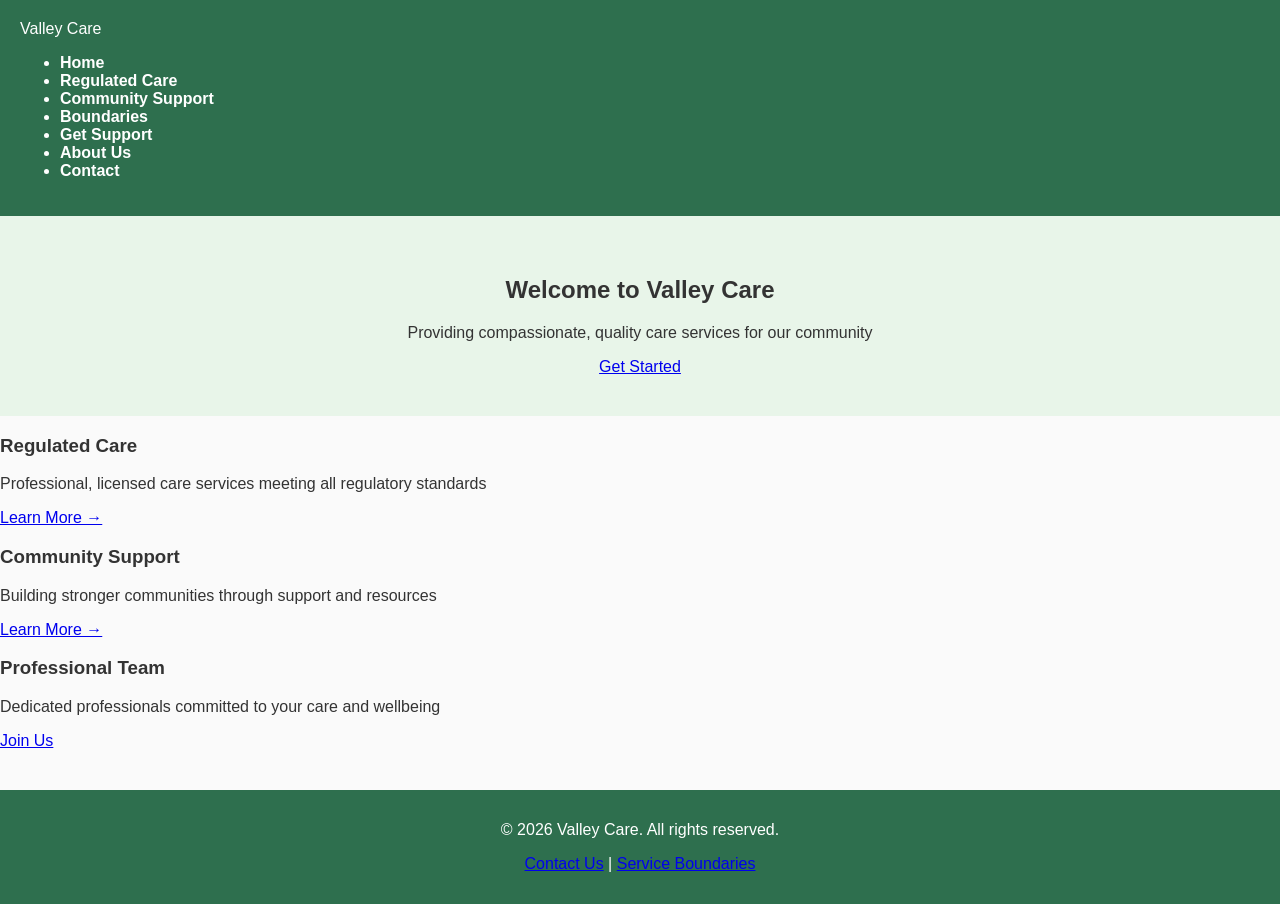
<file: index.html>
<!DOCTYPE html>
<html lang="en">
<head>
    <meta charset="UTF-8">
    <meta name="viewport" content="width=device-width, initial-scale=1.0">
    <title>Valley Care - Quality Care Services</title>
    <link rel="stylesheet" href="assets/css/style.css">
</head>
<body>
    <header>
        <nav class="navbar">
            <div class="container">
                <div class="logo">Valley Care</div>
                <ul class="nav-links">
                    <li><a href="index.html">Home</a></li>
                    <li><a href="regulated-care.html">Regulated Care</a></li>
                    <li><a href="community-support.html">Community Support</a></li>
                    <li><a href="boundaries.html">Boundaries</a></li>
                    <li><a href="how-to-get-support.html">Get Support</a></li>
                    <li><a href="about-us.html">About Us</a></li>
                    <li><a href="contact.html">Contact</a></li>
                </ul>
            </div>
        </nav>
    </header>

    <main>
        <section class="hero">
            <div class="container">
                <h1>Welcome to Valley Care</h1>
                <p>Providing compassionate, quality care services for our community</p>
                <a href="how-to-get-support.html" class="btn btn-primary">Get Started</a>
            </div>
        </section>

        <section class="features">
            <div class="container">
                <div class="feature-grid">
                    <div class="feature-card">
                        <h3>Regulated Care</h3>
                        <p>Professional, licensed care services meeting all regulatory standards</p>
                        <a href="regulated-care.html">Learn More →</a>
                    </div>
                    <div class="feature-card">
                        <h3>Community Support</h3>
                        <p>Building stronger communities through support and resources</p>
                        <a href="community-support.html">Learn More →</a>
                    </div>
                    <div class="feature-card">
                        <h3>Professional Team</h3>
                        <p>Dedicated professionals committed to your care and wellbeing</p>
                        <a href="join-our-team.html">Join Us</a>
                    </div>
                </div>
            </div>
        </section>
    </main>

    <footer>
        <div class="container">
            <p>&copy; 2026 Valley Care. All rights reserved.</p>
            <p><a href="contact.html">Contact Us</a> | <a href="boundaries.html">Service Boundaries</a></p>
        </div>
    </footer>
</body>
</html>
</file>
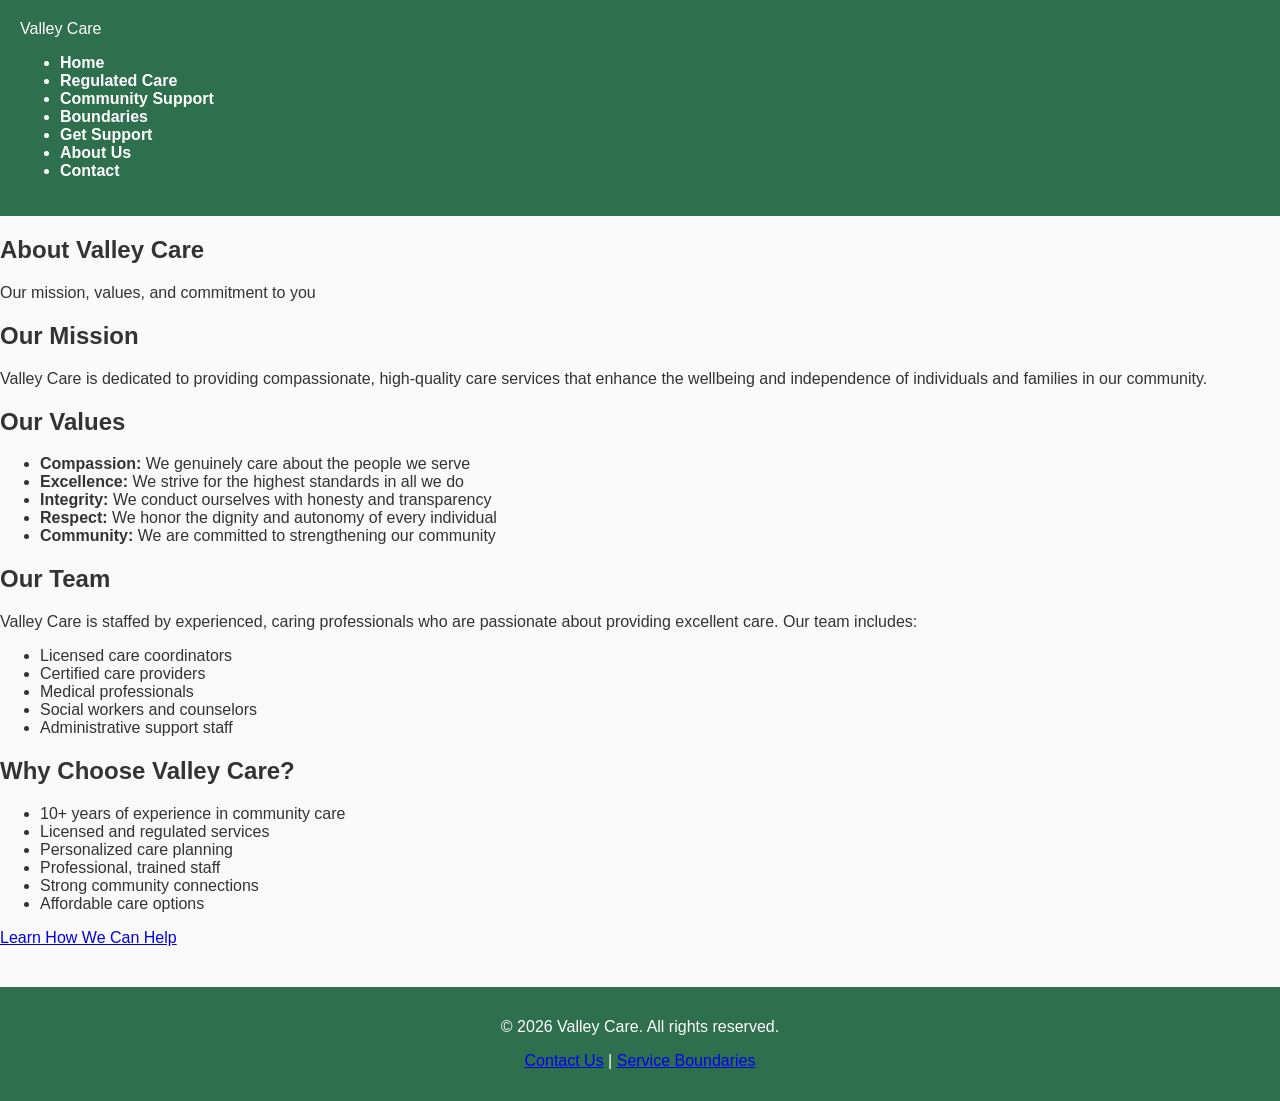
<file: about-us.html>
<!DOCTYPE html>
<html lang="en">
<head>
    <meta charset="UTF-8">
    <meta name="viewport" content="width=device-width, initial-scale=1.0">
    <title>About Us - Valley Care</title>
    <link rel="stylesheet" href="assets/css/style.css">
</head>
<body>
    <header>
        <nav class="navbar">
            <div class="container">
                <div class="logo">Valley Care</div>
                <ul class="nav-links">
                    <li><a href="index.html">Home</a></li>
                    <li><a href="regulated-care.html">Regulated Care</a></li>
                    <li><a href="community-support.html">Community Support</a></li>
                    <li><a href="boundaries.html">Boundaries</a></li>
                    <li><a href="how-to-get-support.html">Get Support</a></li>
                    <li><a href="about-us.html">About Us</a></li>
                    <li><a href="contact.html">Contact</a></li>
                </ul>
            </div>
        </nav>
    </header>

    <main>
        <section class="page-header">
            <div class="container">
                <h1>About Valley Care</h1>
                <p>Our mission, values, and commitment to you</p>
            </div>
        </section>

        <section class="content-section">
            <div class="container">
                <h2>Our Mission</h2>
                <p>Valley Care is dedicated to providing compassionate, high-quality care services that enhance the wellbeing and independence of individuals and families in our community.</p>

                <h2>Our Values</h2>
                <ul class="service-list">
                    <li><strong>Compassion:</strong> We genuinely care about the people we serve</li>
                    <li><strong>Excellence:</strong> We strive for the highest standards in all we do</li>
                    <li><strong>Integrity:</strong> We conduct ourselves with honesty and transparency</li>
                    <li><strong>Respect:</strong> We honor the dignity and autonomy of every individual</li>
                    <li><strong>Community:</strong> We are committed to strengthening our community</li>
                </ul>

                <h2>Our Team</h2>
                <p>Valley Care is staffed by experienced, caring professionals who are passionate about providing excellent care. Our team includes:</p>
                <ul class="service-list">
                    <li>Licensed care coordinators</li>
                    <li>Certified care providers</li>
                    <li>Medical professionals</li>
                    <li>Social workers and counselors</li>
                    <li>Administrative support staff</li>
                </ul>

                <h2>Why Choose Valley Care?</h2>
                <ul class="service-list">
                    <li>10+ years of experience in community care</li>
                    <li>Licensed and regulated services</li>
                    <li>Personalized care planning</li>
                    <li>Professional, trained staff</li>
                    <li>Strong community connections</li>
                    <li>Affordable care options</li>
                </ul>

                <a href="how-to-get-support.html" class="btn btn-primary">Learn How We Can Help</a>
            </div>
        </section>
    </main>

    <footer>
        <div class="container">
            <p>&copy; 2026 Valley Care. All rights reserved.</p>
            <p><a href="contact.html">Contact Us</a> | <a href="boundaries.html">Service Boundaries</a></p>
        </div>
    </footer>
</body>
</html>
</file>
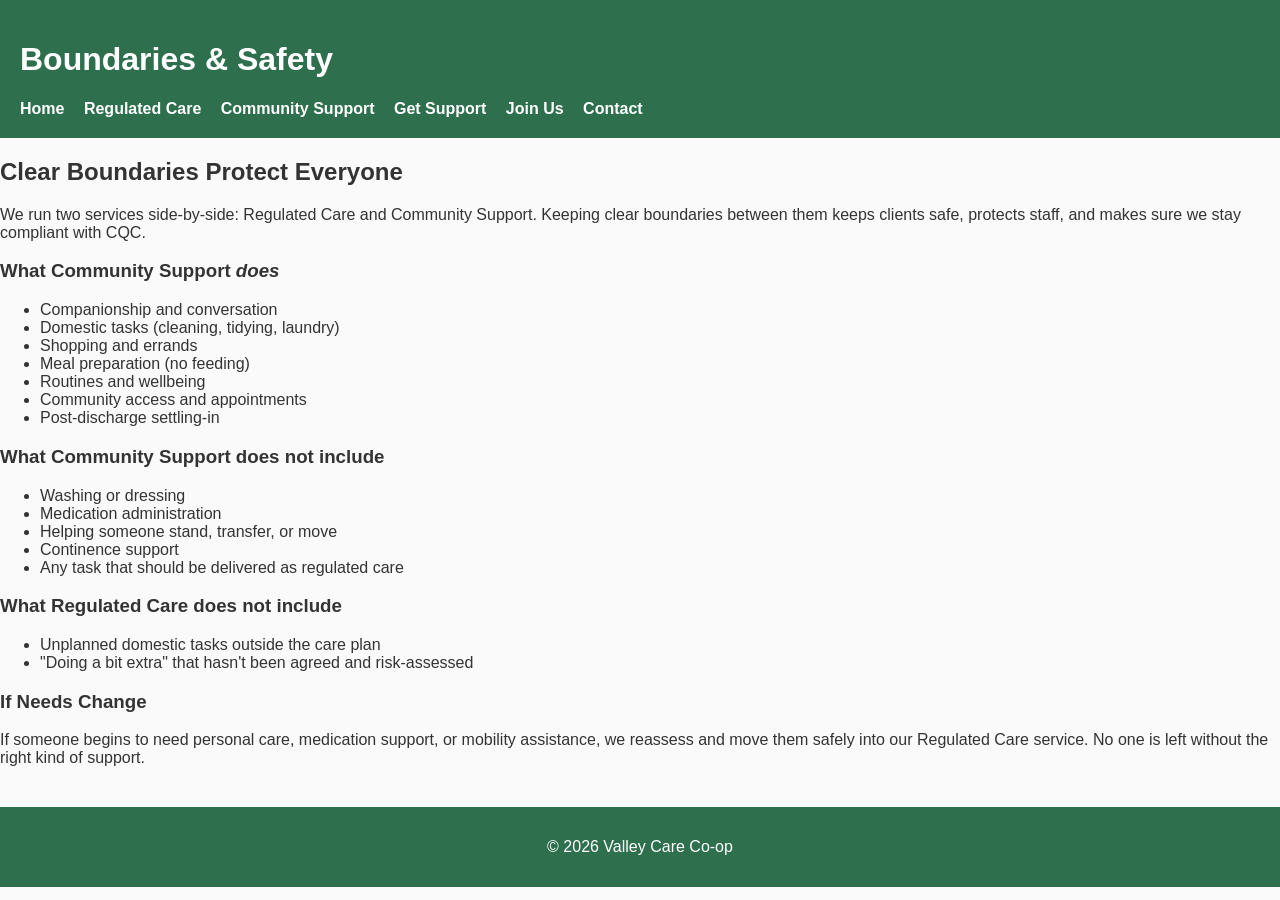
<file: boundaries.html>
<!DOCTYPE html>
<html lang="en">
<head>
    <meta charset="UTF-8">
    <title>Boundaries & Safety | Valley Care Co‑op</title>
    <link rel="stylesheet" href="assets/css/style.css">
</head>
<body>

<header>
    <h1>Boundaries & Safety</h1>
    <nav>
        <a href="index.html">Home</a>
        <a href="regulated-care.html">Regulated Care</a>
        <a href="community-support.html">Community Support</a>
        <a href="how-to-get-support.html">Get Support</a>
        <a href="join-our-team.html">Join Us</a>
        <a href="contact.html">Contact</a>
    </nav>
</header>

<section>
    <h2>Clear Boundaries Protect Everyone</h2>
    <p>
        We run two services side‑by‑side: Regulated Care and Community Support.
        Keeping clear boundaries between them keeps clients safe, protects staff,
        and makes sure we stay compliant with CQC.
    </p>

    <h3>What Community Support <em>does</em></h3>
    <ul>
        <li>Companionship and conversation</li>
        <li>Domestic tasks (cleaning, tidying, laundry)</li>
        <li>Shopping and errands</li>
        <li>Meal preparation (no feeding)</li>
        <li>Routines and wellbeing</li>
        <li>Community access and appointments</li>
        <li>Post‑discharge settling‑in</li>
    </ul>

    <h3>What Community Support <strong>does not</strong> include</h3>
    <ul>
        <li>Washing or dressing</li>
        <li>Medication administration</li>
        <li>Helping someone stand, transfer, or move</li>
        <li>Continence support</li>
        <li>Any task that should be delivered as regulated care</li>
    </ul>

    <h3>What Regulated Care <strong>does not</strong> include</h3>
    <ul>
        <li>Unplanned domestic tasks outside the care plan</li>
        <li>"Doing a bit extra" that hasn't been agreed and risk‑assessed</li>
    </ul>

    <h3>If Needs Change</h3>
    <p>
        If someone begins to need personal care, medication support, or mobility
        assistance, we reassess and move them safely into our Regulated Care
        service. No one is left without the right kind of support.
    </p>
</section>

<footer>
    <p>© 2026 Valley Care Co‑op</p>
</footer>

</body>
</html>
</file>
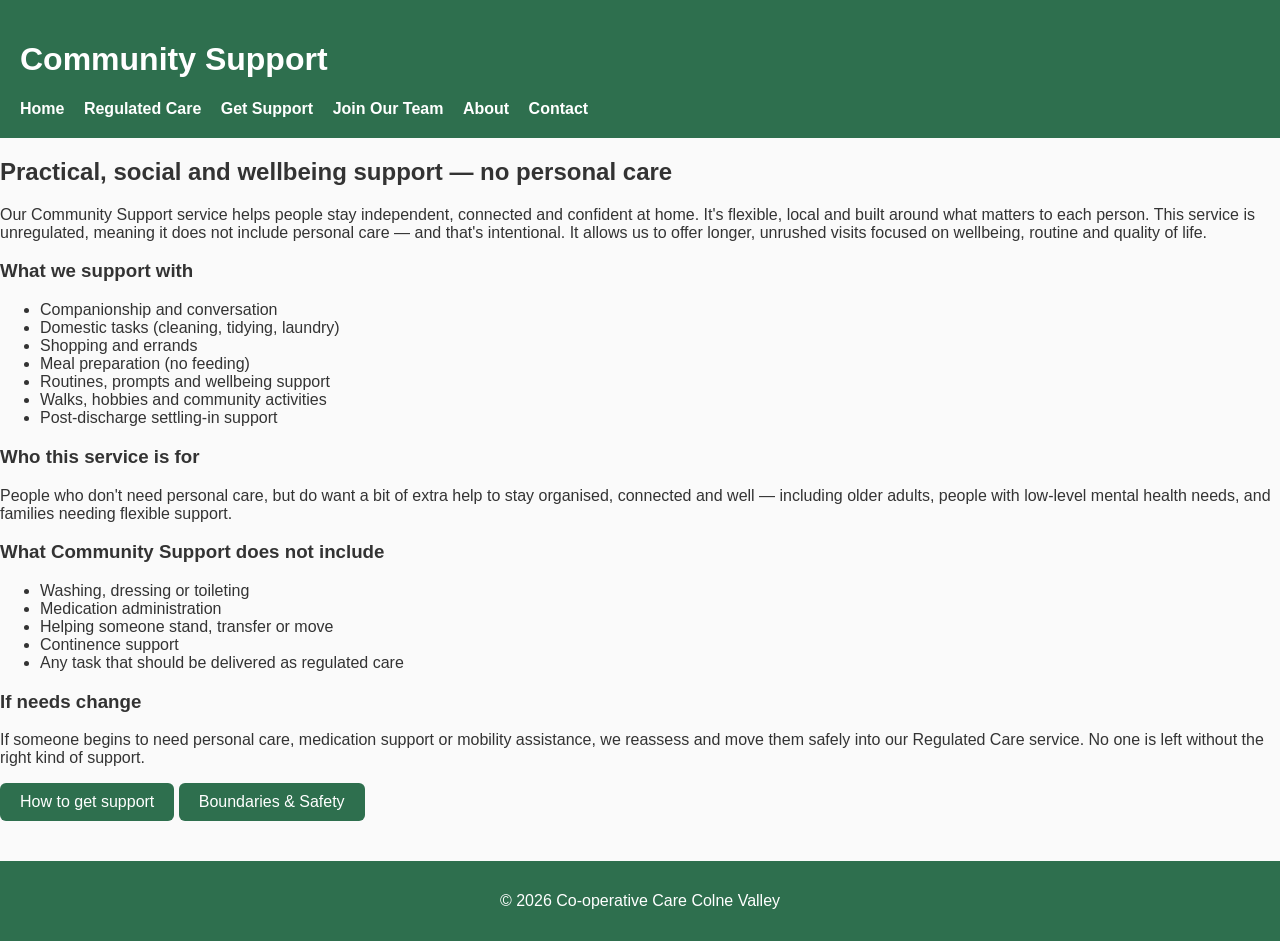
<file: community-support.html>
<!DOCTYPE html>
<html lang="en">
<head>
    <meta charset="UTF-8">
    <title>Community Support | Co‑operative Care Colne Valley</title>
    <link rel="stylesheet" href="assets/css/style.css">
</head>
<body>

<header>
    <div class="wrap header-inner">
        <h1>Community Support</h1>
        <nav>
            <a href="index.html">Home</a>
            <a href="regulated-care.html">Regulated Care</a>
            <a href="how-to-get-support.html">Get Support</a>
            <a href="join-our-team.html">Join Our Team</a>
            <a href="about-us.html">About</a>
            <a href="contact.html">Contact</a>
        </nav>
    </div>
</header>

<main class="wrap">
    <section>
        <h2>Practical, social and wellbeing support — no personal care</h2>
        <p>
            Our Community Support service helps people stay independent, connected and confident at home.
            It's flexible, local and built around what matters to each person. This service is unregulated,
            meaning it does not include personal care — and that's intentional. It allows us to offer longer,
            unrushed visits focused on wellbeing, routine and quality of life.
        </p>

        <h3>What we support with</h3>
        <ul>
            <li>Companionship and conversation</li>
            <li>Domestic tasks (cleaning, tidying, laundry)</li>
            <li>Shopping and errands</li>
            <li>Meal preparation (no feeding)</li>
            <li>Routines, prompts and wellbeing support</li>
            <li>Walks, hobbies and community activities</li>
            <li>Post‑discharge settling‑in support</li>
        </ul>

        <h3>Who this service is for</h3>
        <p>
            People who don't need personal care, but do want a bit of extra help to stay organised, connected
            and well — including older adults, people with low‑level mental health needs, and families needing
            flexible support.
        </p>

        <h3>What Community Support does <strong>not</strong> include</h3>
        <ul>
            <li>Washing, dressing or toileting</li>
            <li>Medication administration</li>
            <li>Helping someone stand, transfer or move</li>
            <li>Continence support</li>
            <li>Any task that should be delivered as regulated care</li>
        </ul>

        <h3>If needs change</h3>
        <p>
            If someone begins to need personal care, medication support or mobility assistance, we reassess and
            move them safely into our Regulated Care service. No one is left without the right kind of support.
        </p>

        <a class="button" href="how-to-get-support.html">How to get support</a>
        <a class="button secondary" href="boundaries.html">Boundaries & Safety</a>
    </section>
</main>

<footer>
    <div class="wrap">
        <p>© 2026 Co‑operative Care Colne Valley</p>
    </div>
</footer>

</body>
</html>
</file>
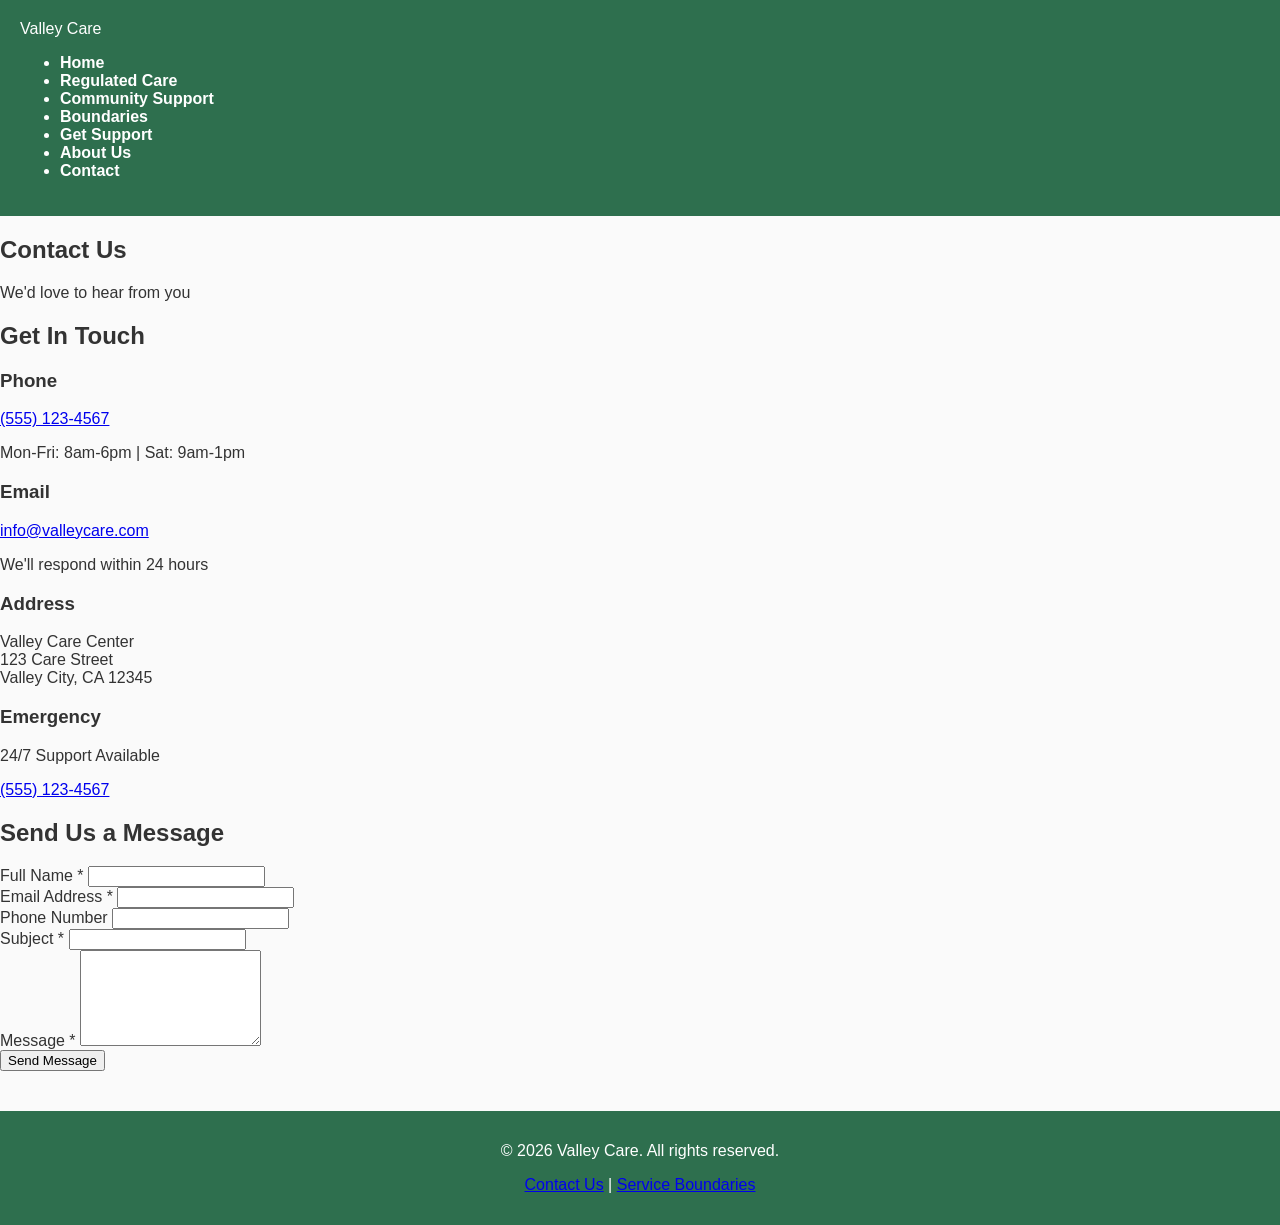
<file: contact.html>
<!DOCTYPE html>
<html lang="en">
<head>
    <meta charset="UTF-8">
    <meta name="viewport" content="width=device-width, initial-scale=1.0">
    <title>Contact Us - Valley Care</title>
    <link rel="stylesheet" href="assets/css/style.css">
</head>
<body>
    <header>
        <nav class="navbar">
            <div class="container">
                <div class="logo">Valley Care</div>
                <ul class="nav-links">
                    <li><a href="index.html">Home</a></li>
                    <li><a href="regulated-care.html">Regulated Care</a></li>
                    <li><a href="community-support.html">Community Support</a></li>
                    <li><a href="boundaries.html">Boundaries</a></li>
                    <li><a href="how-to-get-support.html">Get Support</a></li>
                    <li><a href="about-us.html">About Us</a></li>
                    <li><a href="contact.html">Contact</a></li>
                </ul>
            </div>
        </nav>
    </header>

    <main>
        <section class="page-header">
            <div class="container">
                <h1>Contact Us</h1>
                <p>We'd love to hear from you</p>
            </div>
        </section>

        <section class="content-section">
            <div class="container">
                <div class="contact-grid">
                    <div class="contact-info">
                        <h2>Get In Touch</h2>
                        
                        <div class="contact-item">
                            <h3>Phone</h3>
                            <p><a href="tel:+1-555-123-4567">(555) 123-4567</a></p>
                            <p class="small">Mon-Fri: 8am-6pm | Sat: 9am-1pm</p>
                        </div>

                        <div class="contact-item">
                            <h3>Email</h3>
                            <p><a href="mailto:info@valleycare.com">info@valleycare.com</a></p>
                            <p class="small">We'll respond within 24 hours</p>
                        </div>

                        <div class="contact-item">
                            <h3>Address</h3>
                            <p>
                                Valley Care Center<br>
                                123 Care Street<br>
                                Valley City, CA 12345
                            </p>
                        </div>

                        <div class="contact-item">
                            <h3>Emergency</h3>
                            <p>24/7 Support Available</p>
                            <p><a href="tel:+1-555-123-4567">(555) 123-4567</a></p>
                        </div>
                    </div>

                    <div class="contact-form">
                        <h2>Send Us a Message</h2>
                        <form>
                            <div class="form-group">
                                <label for="name">Full Name *</label>
                                <input type="text" id="name" name="name" required>
                            </div>

                            <div class="form-group">
                                <label for="email">Email Address *</label>
                                <input type="email" id="email" name="email" required>
                            </div>

                            <div class="form-group">
                                <label for="phone">Phone Number</label>
                                <input type="tel" id="phone" name="phone">
                            </div>

                            <div class="form-group">
                                <label for="subject">Subject *</label>
                                <input type="text" id="subject" name="subject" required>
                            </div>

                            <div class="form-group">
                                <label for="message">Message *</label>
                                <textarea id="message" name="message" rows="6" required></textarea>
                            </div>

                            <button type="submit" class="btn btn-primary">Send Message</button>
                        </form>
                    </div>
                </div>
            </div>
        </section>
    </main>

    <footer>
        <div class="container">
            <p>&copy; 2026 Valley Care. All rights reserved.</p>
            <p><a href="contact.html">Contact Us</a> | <a href="boundaries.html">Service Boundaries</a></p>
        </div>
    </footer>
</body>
</html>
</file>
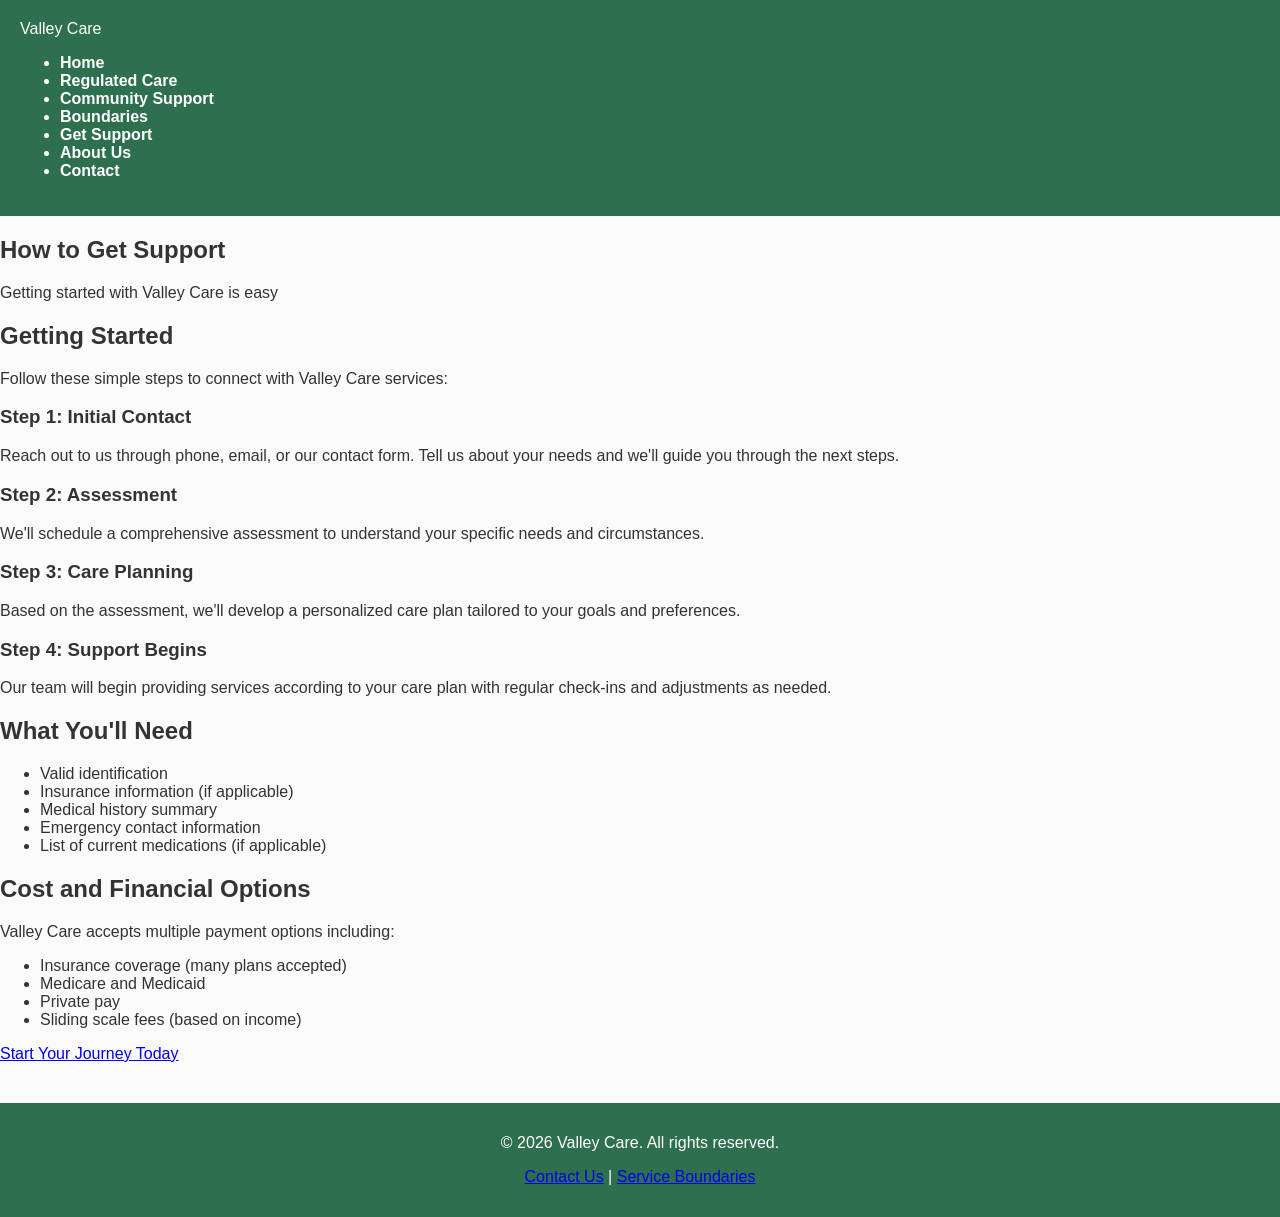
<file: how-to-get-support.html>
<!DOCTYPE html>
<html lang="en">
<head>
    <meta charset="UTF-8">
    <meta name="viewport" content="width=device-width, initial-scale=1.0">
    <title>How to Get Support - Valley Care</title>
    <link rel="stylesheet" href="assets/css/style.css">
</head>
<body>
    <header>
        <nav class="navbar">
            <div class="container">
                <div class="logo">Valley Care</div>
                <ul class="nav-links">
                    <li><a href="index.html">Home</a></li>
                    <li><a href="regulated-care.html">Regulated Care</a></li>
                    <li><a href="community-support.html">Community Support</a></li>
                    <li><a href="boundaries.html">Boundaries</a></li>
                    <li><a href="how-to-get-support.html">Get Support</a></li>
                    <li><a href="about-us.html">About Us</a></li>
                    <li><a href="contact.html">Contact</a></li>
                </ul>
            </div>
        </nav>
    </header>

    <main>
        <section class="page-header">
            <div class="container">
                <h1>How to Get Support</h1>
                <p>Getting started with Valley Care is easy</p>
            </div>
        </section>

        <section class="content-section">
            <div class="container">
                <h2>Getting Started</h2>
                <p>Follow these simple steps to connect with Valley Care services:</p>
                
                <h3>Step 1: Initial Contact</h3>
                <p>Reach out to us through phone, email, or our contact form. Tell us about your needs and we'll guide you through the next steps.</p>

                <h3>Step 2: Assessment</h3>
                <p>We'll schedule a comprehensive assessment to understand your specific needs and circumstances.</p>

                <h3>Step 3: Care Planning</h3>
                <p>Based on the assessment, we'll develop a personalized care plan tailored to your goals and preferences.</p>

                <h3>Step 4: Support Begins</h3>
                <p>Our team will begin providing services according to your care plan with regular check-ins and adjustments as needed.</p>

                <h2>What You'll Need</h2>
                <ul class="service-list">
                    <li>Valid identification</li>
                    <li>Insurance information (if applicable)</li>
                    <li>Medical history summary</li>
                    <li>Emergency contact information</li>
                    <li>List of current medications (if applicable)</li>
                </ul>

                <h2>Cost and Financial Options</h2>
                <p>Valley Care accepts multiple payment options including:</p>
                <ul class="service-list">
                    <li>Insurance coverage (many plans accepted)</li>
                    <li>Medicare and Medicaid</li>
                    <li>Private pay</li>
                    <li>Sliding scale fees (based on income)</li>
                </ul>

                <a href="contact.html" class="btn btn-primary">Start Your Journey Today</a>
            </div>
        </section>
    </main>

    <footer>
        <div class="container">
            <p>&copy; 2026 Valley Care. All rights reserved.</p>
            <p><a href="contact.html">Contact Us</a> | <a href="boundaries.html">Service Boundaries</a></p>
        </div>
    </footer>
</body>
</html>
</file>
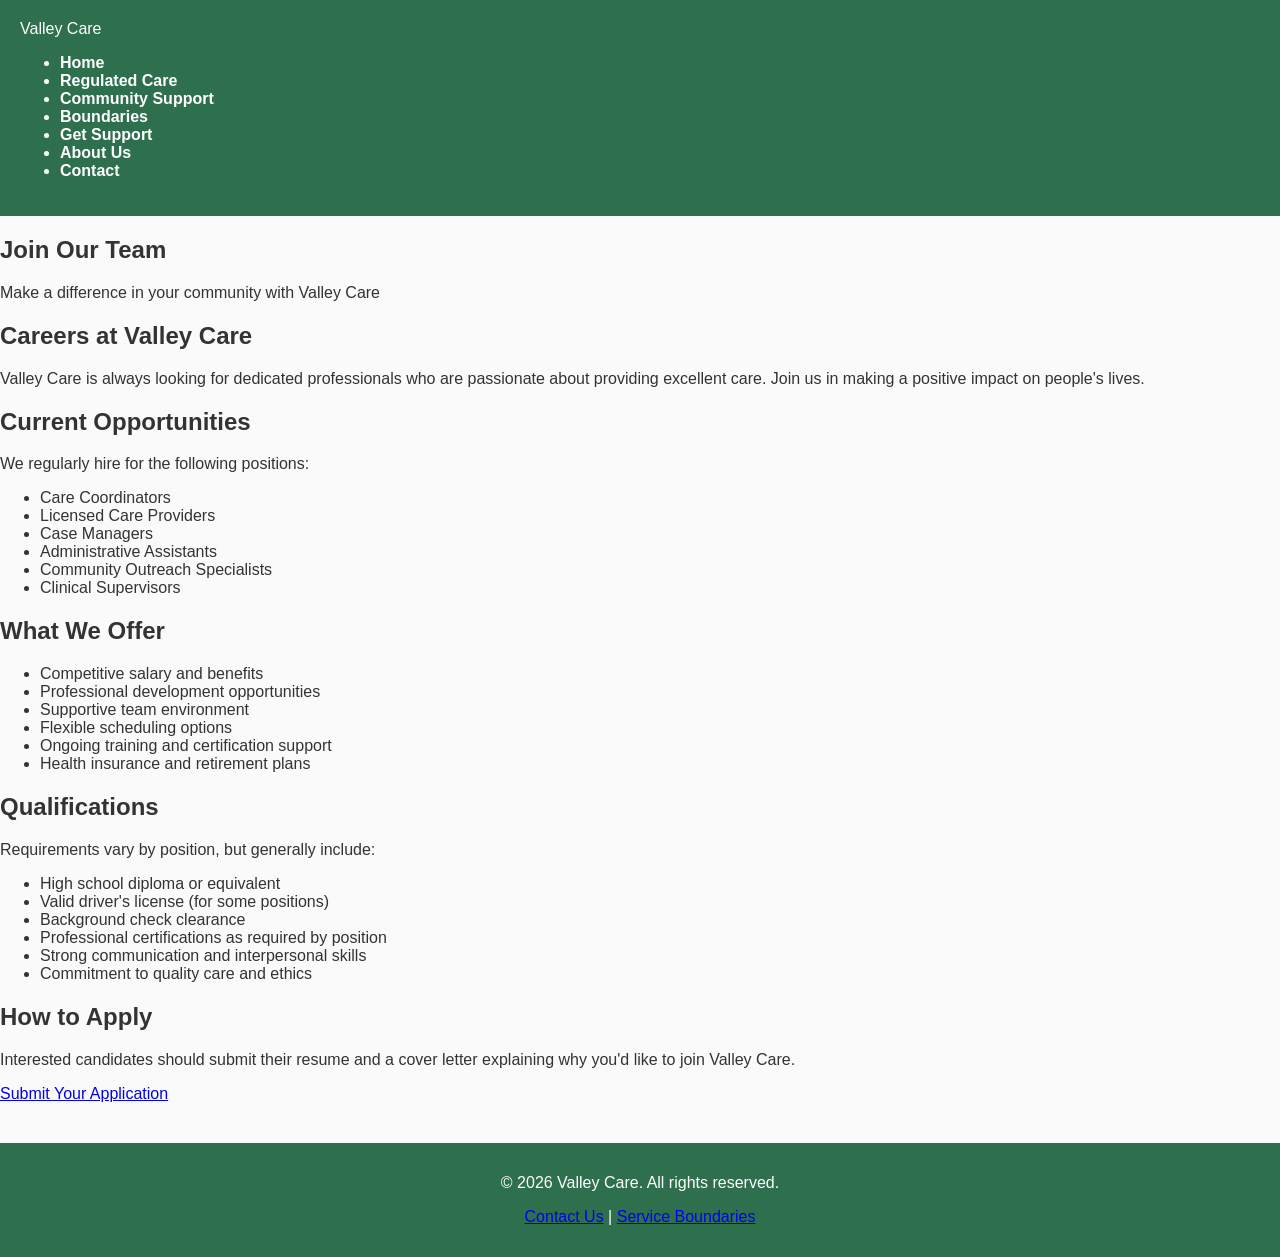
<file: join-our-team.html>
<!DOCTYPE html>
<html lang="en">
<head>
    <meta charset="UTF-8">
    <meta name="viewport" content="width=device-width, initial-scale=1.0">
    <title>Join Our Team - Valley Care</title>
    <link rel="stylesheet" href="assets/css/style.css">
</head>
<body>
    <header>
        <nav class="navbar">
            <div class="container">
                <div class="logo">Valley Care</div>
                <ul class="nav-links">
                    <li><a href="index.html">Home</a></li>
                    <li><a href="regulated-care.html">Regulated Care</a></li>
                    <li><a href="community-support.html">Community Support</a></li>
                    <li><a href="boundaries.html">Boundaries</a></li>
                    <li><a href="how-to-get-support.html">Get Support</a></li>
                    <li><a href="about-us.html">About Us</a></li>
                    <li><a href="contact.html">Contact</a></li>
                </ul>
            </div>
        </nav>
    </header>

    <main>
        <section class="page-header">
            <div class="container">
                <h1>Join Our Team</h1>
                <p>Make a difference in your community with Valley Care</p>
            </div>
        </section>

        <section class="content-section">
            <div class="container">
                <h2>Careers at Valley Care</h2>
                <p>Valley Care is always looking for dedicated professionals who are passionate about providing excellent care. Join us in making a positive impact on people's lives.</p>

                <h2>Current Opportunities</h2>
                <p>We regularly hire for the following positions:</p>
                <ul class="service-list">
                    <li>Care Coordinators</li>
                    <li>Licensed Care Providers</li>
                    <li>Case Managers</li>
                    <li>Administrative Assistants</li>
                    <li>Community Outreach Specialists</li>
                    <li>Clinical Supervisors</li>
                </ul>

                <h2>What We Offer</h2>
                <ul class="service-list">
                    <li>Competitive salary and benefits</li>
                    <li>Professional development opportunities</li>
                    <li>Supportive team environment</li>
                    <li>Flexible scheduling options</li>
                    <li>Ongoing training and certification support</li>
                    <li>Health insurance and retirement plans</li>
                </ul>

                <h2>Qualifications</h2>
                <p>Requirements vary by position, but generally include:</p>
                <ul class="service-list">
                    <li>High school diploma or equivalent</li>
                    <li>Valid driver's license (for some positions)</li>
                    <li>Background check clearance</li>
                    <li>Professional certifications as required by position</li>
                    <li>Strong communication and interpersonal skills</li>
                    <li>Commitment to quality care and ethics</li>
                </ul>

                <h2>How to Apply</h2>
                <p>Interested candidates should submit their resume and a cover letter explaining why you'd like to join Valley Care.</p>
                <a href="contact.html" class="btn btn-primary">Submit Your Application</a>
            </div>
        </section>
    </main>

    <footer>
        <div class="container">
            <p>&copy; 2026 Valley Care. All rights reserved.</p>
            <p><a href="contact.html">Contact Us</a> | <a href="boundaries.html">Service Boundaries</a></p>
        </div>
    </footer>
</body>
</html>
</file>
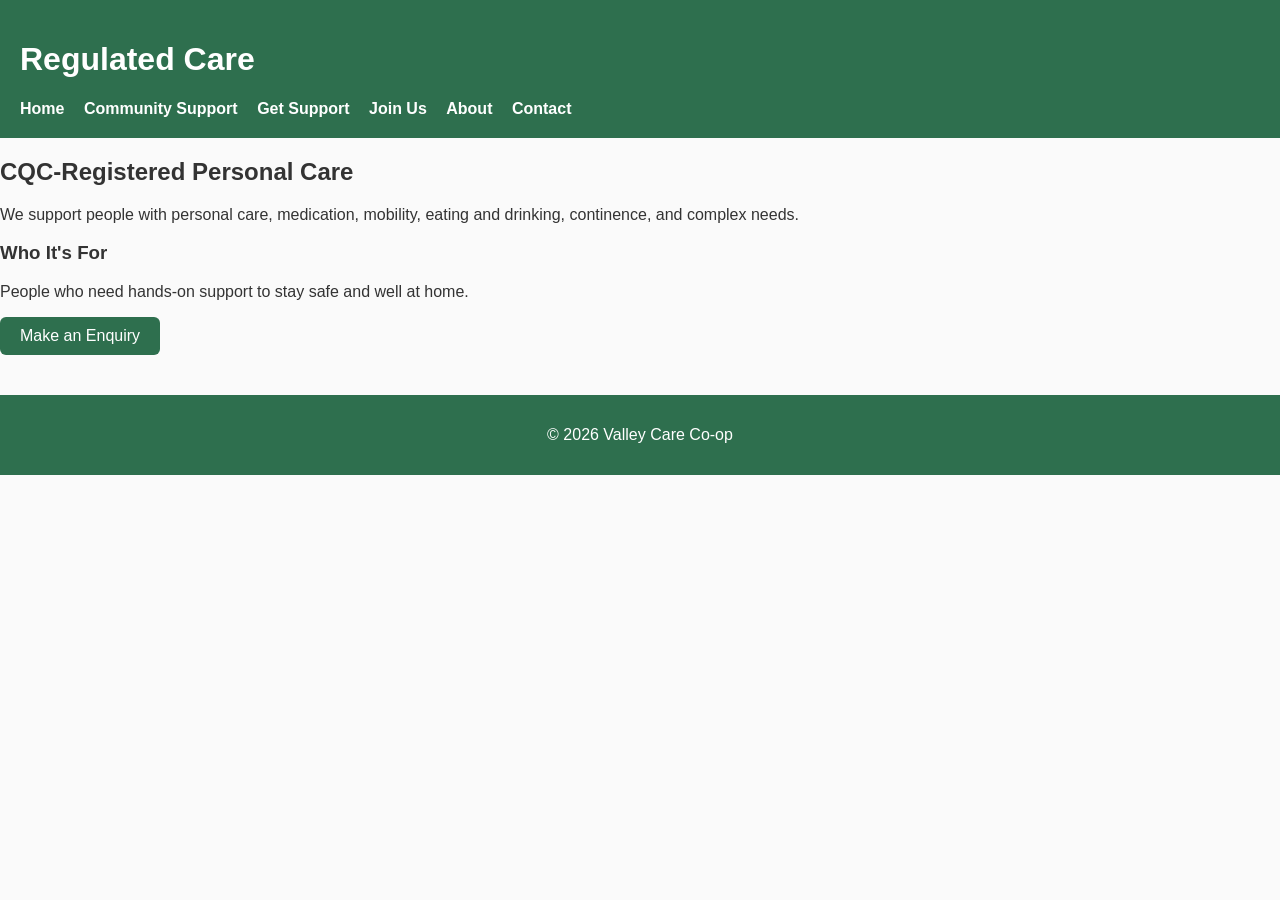
<file: regulated-care.html>
<!DOCTYPE html>
<html lang="en">
<head>
    <meta charset="UTF-8">
    <title>Regulated Care | Valley Care Co‑op</title>
    <link rel="stylesheet" href="assets/css/style.css">
</head>
<body>

<header>
    <h1>Regulated Care</h1>
    <nav>
        <a href="index.html">Home</a>
        <a href="community-support.html">Community Support</a>
        <a href="how-to-get-support.html">Get Support</a>
        <a href="join-our-team.html">Join Us</a>
        <a href="about-us.html">About</a>
        <a href="contact.html">Contact</a>
    </nav>
</header>

<section>
    <h2>CQC‑Registered Personal Care</h2>
    <p>We support people with personal care, medication, mobility, eating and drinking, continence, and complex needs.</p>

    <h3>Who It's For</h3>
    <p>People who need hands‑on support to stay safe and well at home.</p>

    <a class="button" href="how-to-get-support.html">Make an Enquiry</a>
</section>

<footer>
    <p>© 2026 Valley Care Co‑op</p>
</footer>

</body>
</html>
</file>
<file: assets/css/style.css>
body {
    font-family: Arial, sans-serif;
    margin: 0;
    background: #fafafa;
    color: #333;
}

header {
    background: #2e6f4e;
    color: white;
    padding: 20px;
}

nav a {
    color: white;
    margin-right: 15px;
    text-decoration: none;
    font-weight: bold;
}

.hero {
    background: #e8f5e9;
    padding: 40px;
    text-align: center;
}

.services {
    display: flex;
    justify-content: space-around;
    padding: 40px;
}

.service-box {
    background: white;
    padding: 20px;
    border-radius: 8px;
    width: 40%;
    box-shadow: 0 0 10px rgba(0,0,0,0.1);
}

.button {
    display: inline-block;
    background: #2e6f4e;
    color: white;
    padding: 10px 20px;
    text-decoration: none;
    border-radius: 6px;
}

footer {
    background: #2e6f4e;
    color: white;
    text-align: center;
    padding: 15px;
    margin-top: 40px;
}
</file>
